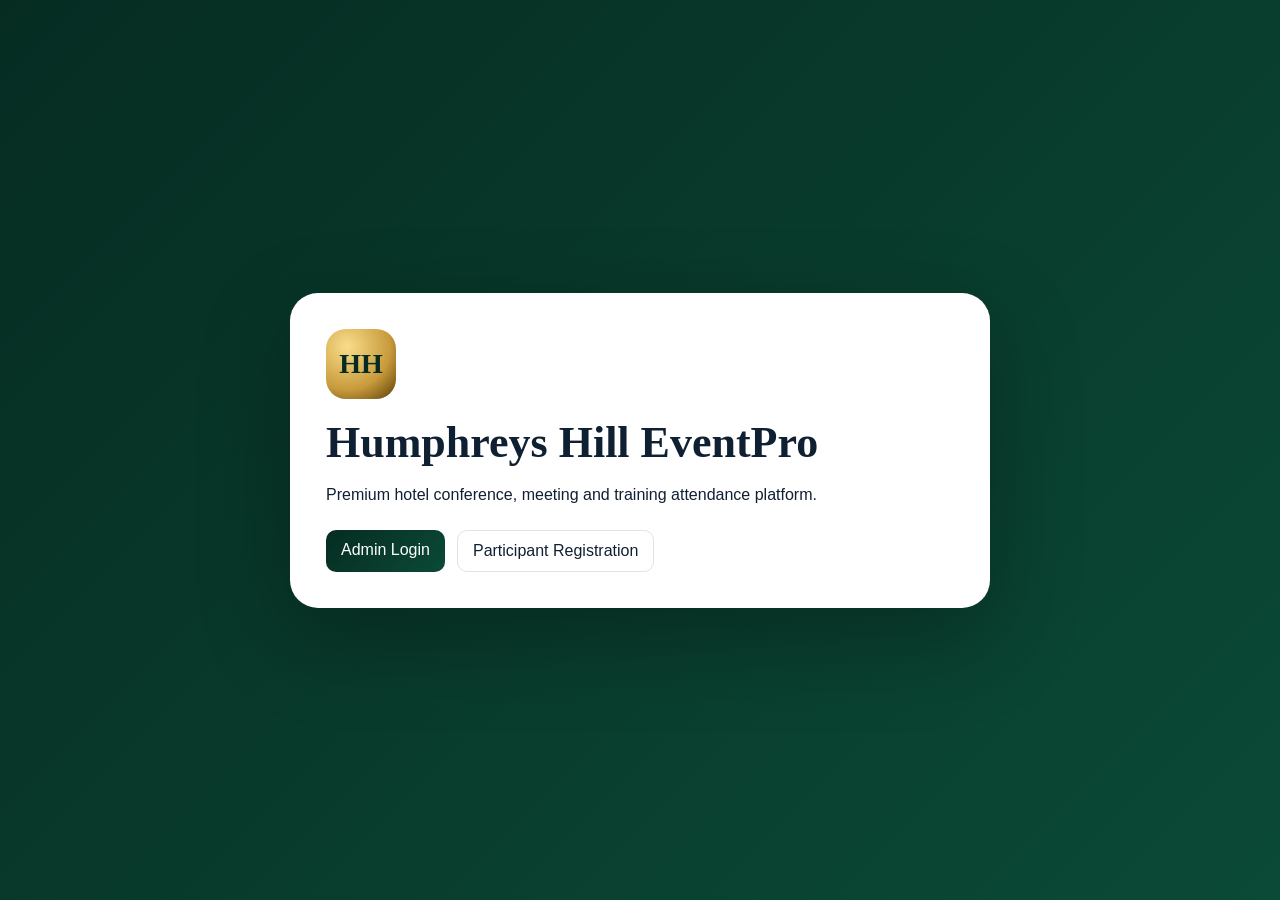
<file: index.html>
<!doctype html>
<html lang="en">
<head>
  <meta charset="utf-8">
  <title>Humphreys Hill EventPro</title>
  <meta name="viewport" content="width=device-width, initial-scale=1">
  <meta name="theme-color" content="#062c22">
  <link rel="manifest" href="manifest.json">
  <link rel="stylesheet" href="css/styles.css">
</head>
<body>
  <section class="landing">
    <div class="landing-card">
      <div class="logo">HH</div>
      <h1>Humphreys Hill EventPro</h1>
      <p>Premium hotel conference, meeting and training attendance platform.</p>
      <div class="landing-actions">
        <a class="btn primary" href="login.html">Admin Login</a>
        <a class="btn ghost" href="register.html">Participant Registration</a>
      </div>
    </div>
  </section>
</body>
</html>
</file>
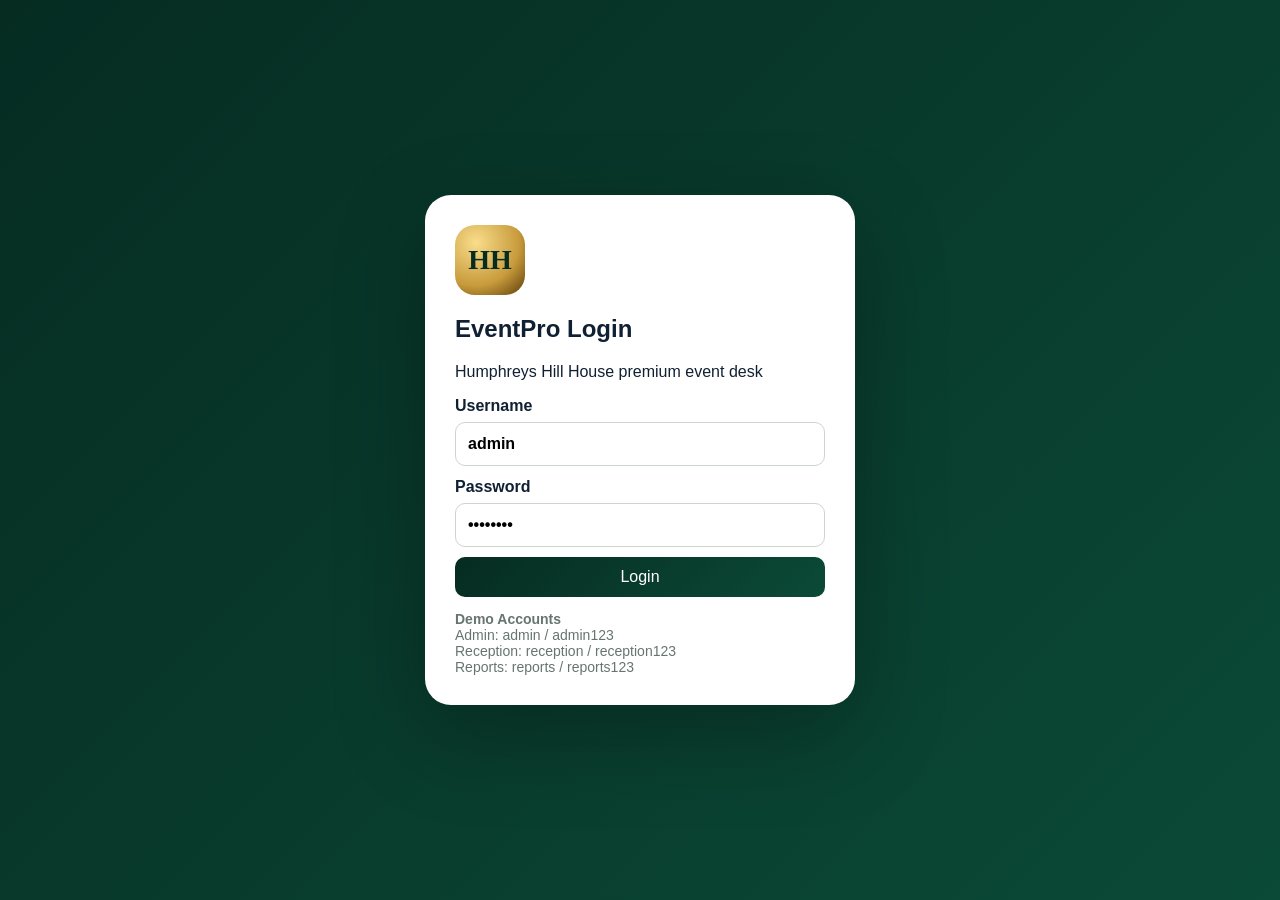
<file: login.html>
<!doctype html>
<html lang="en">
<head>
  <meta charset="utf-8">
  <title>Login | Humphreys Hill EventPro</title>
  <meta name="viewport" content="width=device-width, initial-scale=1">
  <meta name="theme-color" content="#062c22">
  <link rel="manifest" href="manifest.json">
  <link rel="stylesheet" href="css/styles.css">
  <link rel="stylesheet" href="css/login.css">
</head>
<body>
  <section class="login-page">
    <div class="login-card">
      <div class="logo">HH</div>
      <h1>EventPro Login</h1>
      <p>Humphreys Hill House premium event desk</p>

      <label>Username
        <input id="username" value="admin" autocomplete="username">
      </label>

      <label>Password
        <input id="password" type="password" value="admin123" autocomplete="current-password">
      </label>

      <button id="loginBtn" class="btn primary full">Login</button>
      <p id="loginMessage" class="message"></p>

      <div class="hint">
        <b>Demo Accounts</b><br>
        Admin: admin / admin123<br>
        Reception: reception / reception123<br>
        Reports: reports / reports123
      </div>
    </div>
  </section>

  <script src="js/storage.js"></script>
  <script src="js/auth.js"></script>
</body>
</html>
</file>
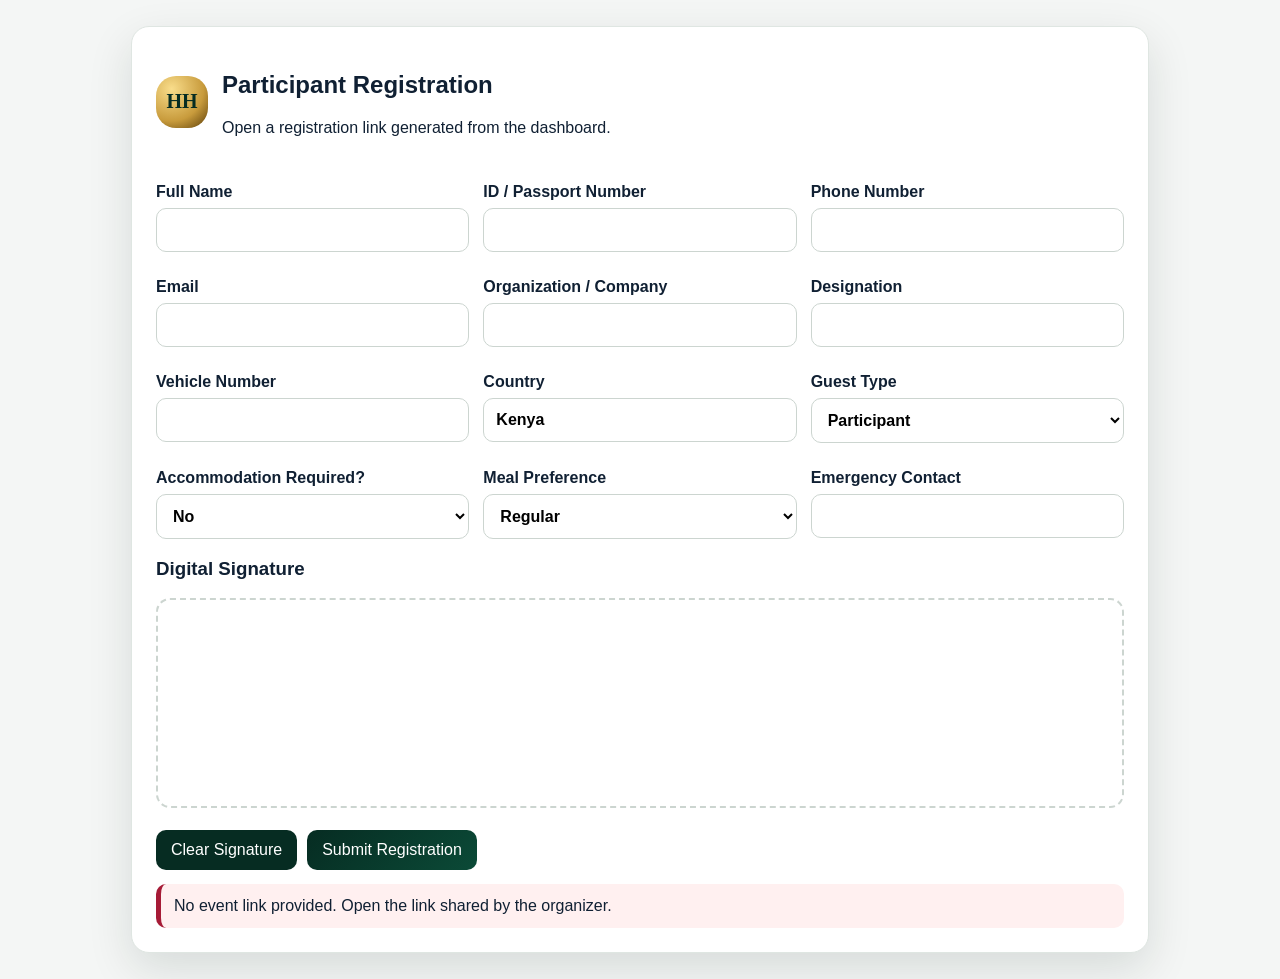
<file: register.html>
<!doctype html>
<html lang="en">
<head>
  <meta charset="utf-8">
  <title>Register | Humphreys Hill EventPro</title>
  <meta name="viewport" content="width=device-width, initial-scale=1">
  <meta name="theme-color" content="#062c22">
  <link rel="manifest" href="manifest.json">
  <link rel="stylesheet" href="css/styles.css">
  <link rel="stylesheet" href="css/register.css">
</head>
<body>
  <main class="registration-page">
    <section class="registration-card">
      <div class="reg-head">
        <div class="logo small">HH</div>
        <div>
          <h1 id="eventTitle">Participant Registration</h1>
          <p id="eventMeta">Open a registration link generated from the dashboard.</p>
        </div>
      </div>

      <div id="formArea">
        <div class="form-grid">
          <label>Full Name <input id="fullName"></label>
          <label>ID / Passport Number <input id="idNumber"></label>
          <label>Phone Number <input id="phone"></label>
          <label>Email <input id="email" type="email"></label>
          <label>Organization / Company <input id="organization"></label>
          <label>Designation <input id="designation"></label>
          <label>Vehicle Number <input id="vehicle"></label>
          <label>Country <input id="country" value="Kenya"></label>
          <label>Guest Type
            <select id="guestType">
              <option>Participant</option>
              <option>Speaker</option>
              <option>Trainer</option>
              <option>VIP Guest</option>
              <option>Organizer</option>
              <option>Media</option>
              <option>Hotel Staff</option>
            </select>
          </label>
          <label>Accommodation Required?
            <select id="accommodation"><option>No</option><option>Yes</option></select>
          </label>
          <label>Meal Preference
            <select id="mealPreference">
              <option>Regular</option>
              <option>Vegetarian</option>
              <option>Special Diet</option>
              <option>No Meal</option>
            </select>
          </label>
          <label>Emergency Contact <input id="emergency"></label>
        </div>

        <div id="customFieldsArea" class="form-grid"></div>

        <h3>Digital Signature</h3>
        <div class="signature-box"><canvas id="signatureCanvas"></canvas></div>

        <div class="actions">
          <button id="clearSignatureBtn" class="btn">Clear Signature</button>
          <button id="submitBtn" class="btn primary">Submit Registration</button>
        </div>
      </div>

      <div id="message"></div>
    </section>
  </main>

  <script src="js/storage.js"></script>
  <script src="js/register.js"></script>
</body>
</html>
</file>
<file: css/styles.css>
:root{--green:#062c22;--green2:#0b4a37;--gold:#c89b3c;--bg:#f4f6f5;--text:#102033;--muted:#66756f;--line:#dfe6e2;--shadow:0 16px 45px rgba(8,32,24,.12);--radius:18px}
*{box-sizing:border-box}body{margin:0;font-family:Arial,Segoe UI,sans-serif;background:var(--bg);color:var(--text)}button,input,select{font:inherit}
a{color:inherit}.hidden{display:none!important}.logo{width:70px;height:70px;border-radius:20px;background:radial-gradient(circle at 30% 25%,#f9dd8b,#c89b3c 60%,#5b3d07);display:grid;place-items:center;font-family:Georgia,serif;font-size:28px;font-weight:900;color:var(--green)}.logo.small{width:52px;height:52px;font-size:20px}
.btn{background:var(--green);color:#fff;border:0;border-radius:10px;padding:11px 15px;margin-top:10px;text-decoration:none;display:inline-block;cursor:pointer}.btn:hover{opacity:.92}.primary{background:linear-gradient(135deg,var(--green),var(--green2))}.gold{background:linear-gradient(135deg,var(--gold),#f2d27e);color:#201705;font-weight:700}.danger{background:#a61b36}.ghost{background:#fff;color:#102033;border:1px solid var(--line)}.full{width:100%}
label{font-weight:700;display:block;margin-top:12px}input,select{width:100%;padding:12px;border:1px solid #ccd5d0;border-radius:10px;margin-top:7px;background:#fff}.hint,.muted,.message{color:var(--muted);font-size:14px}.actions{display:flex;gap:10px;flex-wrap:wrap;margin-top:12px}.form-grid{display:grid;grid-template-columns:repeat(3,1fr);gap:14px}
.landing{min-height:100vh;display:grid;place-items:center;background:linear-gradient(135deg,#062c22,#0b4a37);padding:20px}.landing-card{width:min(700px,100%);background:white;border-radius:28px;padding:36px;box-shadow:0 30px 90px rgba(0,0,0,.28)}.landing-card h1{font:700 44px Georgia;margin:18px 0}.landing-actions{display:flex;gap:12px;flex-wrap:wrap}
.success{background:#e9f8ef;border-left:5px solid #0b7a43;padding:13px;margin-top:14px;border-radius:10px}.error{background:#fff0f0;border-left:5px solid #a61b36;padding:13px;margin-top:14px;border-radius:10px}
.signature-box{border:2px dashed #ccd5d0;border-radius:14px;padding:8px;background:white;touch-action:none}canvas{width:100%;height:190px;background:white;display:block}
table{width:100%;border-collapse:collapse;background:white;margin-top:14px}th,td{border:1px solid var(--line);padding:8px;text-align:left;vertical-align:top}th{background:var(--green);color:white}.sig-img{width:110px;height:38px;object-fit:contain}
@media(max-width:900px){.form-grid{grid-template-columns:1fr}.actions{flex-direction:column}.btn{width:100%;text-align:center}table{display:block;overflow-x:auto;white-space:nowrap}}
</file>
<file: css/login.css>
.login-page{min-height:100vh;display:grid;place-items:center;background:linear-gradient(135deg,#062c22,#0b4a37);padding:20px}.login-card{width:min(430px,100%);background:white;border-radius:26px;padding:30px;box-shadow:0 30px 90px rgba(0,0,0,.28)}
</file>
<file: css/register.css>
.registration-page{max-width:1050px;margin:26px auto;padding:0 16px}.registration-card{background:white;border:1px solid var(--line);border-radius:18px;box-shadow:var(--shadow);padding:24px}.reg-head{display:flex;gap:14px;align-items:center;margin-bottom:18px}
</file>
